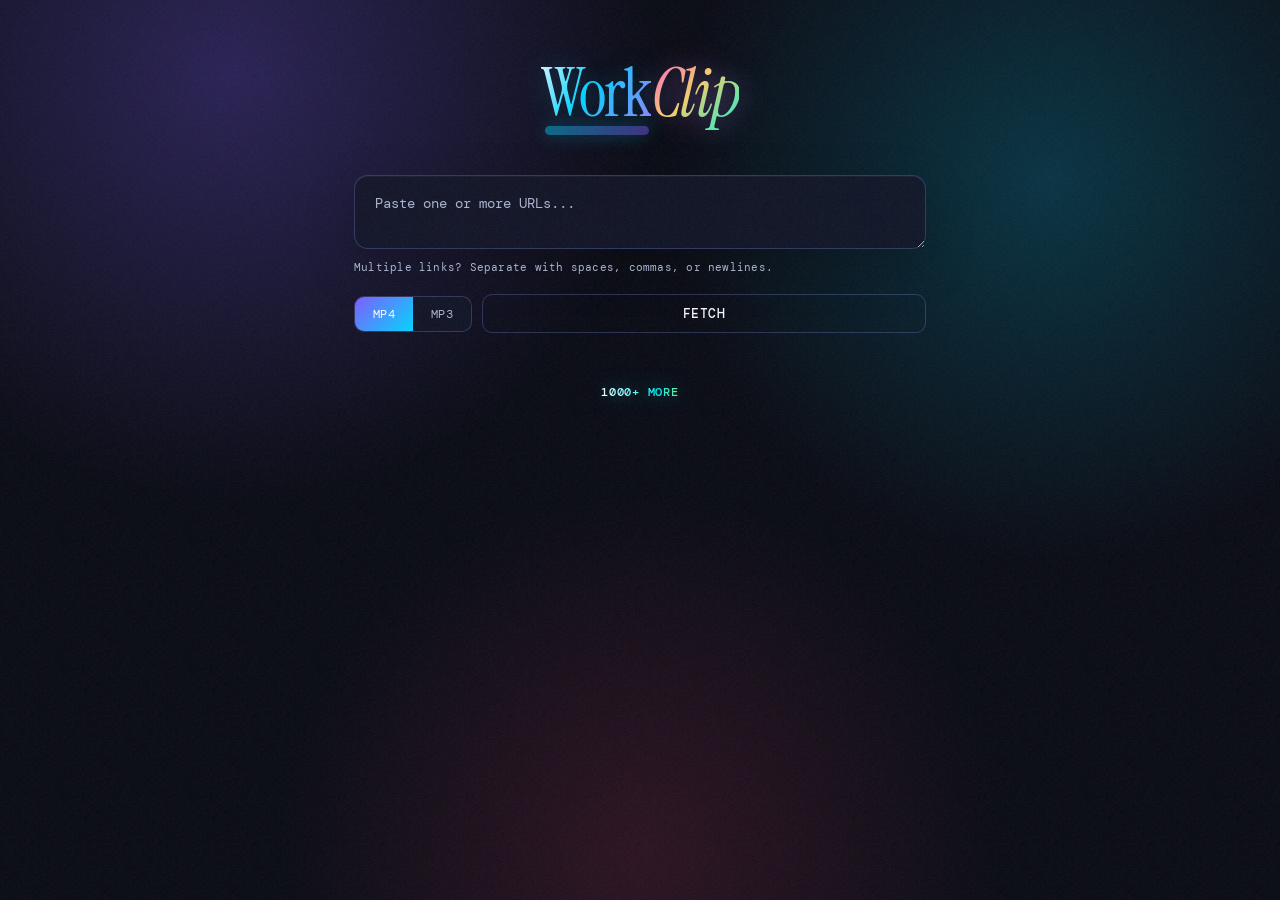
<file: templates/index.html>
<!DOCTYPE html>
<html lang="en">
<head>
  <meta charset="UTF-8">
  <meta name="viewport" content="width=device-width, initial-scale=1.0">
  <title>WorkClip — Free Media Downloader</title>
  <link rel="icon" type="image/png" sizes="32x32" href="/static/icons/icon32.png">
  <link rel="icon" type="image/png" sizes="16x16" href="/static/icons/icon16.png">
  <link rel="apple-touch-icon" sizes="128x128" href="/static/icons/icon128.png">
  <link rel="preconnect" href="https://fonts.googleapis.com">
  <link href="https://fonts.googleapis.com/css2?family=Instrument+Serif:ital@0;1&family=DM+Mono:wght@400;500&display=swap" rel="stylesheet">
  <style>
    :root {
      --bg: #070912;
      --fg: #f6f7fb;
      --accent: #7c5cff;
      --accent-hover: #00d4ff;
      --muted: #aab4cf;
      --card: rgba(16, 20, 38, 0.88);
      --card-border: rgba(138, 153, 255, 0.26);
      --success: #42e695;
      --error: #ff5f7e;
      --radius: 14px;
      --shimmer: linear-gradient(90deg, rgba(43, 50, 82, 0.9) 25%, rgba(59, 70, 112, 0.9) 50%, rgba(43, 50, 82, 0.9) 75%);
    }

    * { margin: 0; padding: 0; box-sizing: border-box; }

    body {
      font-family: 'DM Mono', monospace;
      background:
        radial-gradient(circle at 18% 8%, rgba(124, 92, 255, 0.28), transparent 32%),
        radial-gradient(circle at 82% 20%, rgba(0, 212, 255, 0.20), transparent 30%),
        radial-gradient(circle at 50% 95%, rgba(255, 61, 119, 0.14), transparent 34%),
        var(--bg);
      color: var(--fg);
      min-height: 100vh;
      overflow-x: hidden;
    }

    body::after {
      content: '';
      position: fixed;
      inset: 0;
      opacity: 0.08;
      pointer-events: none;
      background-image: url("data:image/svg+xml,%3Csvg viewBox='0 0 256 256' xmlns='http://www.w3.org/2000/svg'%3E%3Cfilter id='noise'%3E%3CfeTurbulence type='fractalNoise' baseFrequency='0.9' numOctaves='4' stitchTiles='stitch'/%3E%3C/filter%3E%3Crect width='100%25' height='100%25' filter='url(%23noise)'/%3E%3C/svg%3E");
      background-size: 128px;
    }

    .page {
      max-width: 620px;
      margin: 0 auto;
      padding: 60px 24px 80px;
    }

    .brand {
      margin-bottom: 48px;
      text-align: center;
    }
    .brand h1 {
      font-family: 'Instrument Serif', serif;
      font-size: 4.2rem;
      font-weight: 400;
      letter-spacing: -0.03em;
      line-height: 1;
      display: inline-block;
      text-shadow: 0 0 30px rgba(0, 212, 255, 0.24);
      isolation: isolate;
    }
    .brand h1 .brand-work {
      position: relative;
      color: #9df8ff;
      background: linear-gradient(120deg, #ffffff 0%, #00d4ff 42%, #9d7cff 100%);
      -webkit-background-clip: text;
      background-clip: text;
      -webkit-text-fill-color: transparent;
    }
    .brand h1 .brand-work::after {
      content: '';
      position: absolute;
      left: 4px;
      right: 2px;
      bottom: 2px;
      height: 9px;
      border-radius: 999px;
      background: linear-gradient(90deg, rgba(0, 212, 255, 0.45), rgba(124, 92, 255, 0.45));
      box-shadow: 0 0 18px rgba(0, 212, 255, 0.28);
      z-index: -1;
    }
    .brand h1 em {
      font-style: italic;
      color: #ffd166;
      background: linear-gradient(135deg, #ff4fd8, #ffd166 48%, #00f5d4);
      -webkit-background-clip: text;
      background-clip: text;
      -webkit-text-fill-color: transparent;
      filter: drop-shadow(0 0 14px rgba(255, 79, 216, 0.34));
    }
    .brand p {
      margin-top: 10px;
      font-size: 0.78rem;
      color: var(--muted);
      letter-spacing: 0.04em;
      text-transform: uppercase;
    }

    textarea {
      width: 100%;
      padding: 18px 20px;
      border: 1.5px solid var(--card-border);
      border-radius: var(--radius);
      background: var(--card);
      color: var(--fg);
      box-shadow: 0 18px 50px rgba(0, 0, 0, 0.22), inset 0 1px 0 rgba(255, 255, 255, 0.04);
      font-family: 'DM Mono', monospace;
      font-size: 0.88rem;
      outline: none;
      resize: vertical;
      min-height: 56px;
      transition: border-color 0.25s, box-shadow 0.25s;
      margin-bottom: 6px;
    }
    textarea:focus {
      border-color: var(--accent);
      box-shadow: 0 0 0 3px rgba(124, 92, 255, 0.18), 0 0 26px rgba(0, 212, 255, 0.14);
    }
    textarea::placeholder { color: var(--muted); }

    .hint {
      font-size: 0.7rem;
      color: var(--muted);
      margin-bottom: 20px;
      letter-spacing: 0.02em;
    }

    .controls {
      display: flex;
      gap: 10px;
      margin-bottom: 6px;
      align-items: center;
    }
    .pill-group {
      display: flex;
      border: 1.5px solid var(--card-border);
      border-radius: 10px;
      overflow: hidden;
      background: var(--card);
    }
    .pill {
      padding: 9px 18px;
      font-family: 'DM Mono', monospace;
      font-size: 0.76rem;
      border: none;
      background: transparent;
      color: var(--muted);
      cursor: pointer;
      transition: all 0.2s;
      letter-spacing: 0.03em;
      text-transform: uppercase;
    }
    .pill.active { background: linear-gradient(135deg, var(--accent), var(--accent-hover)); color: #fff; }
    .pill:not(.active):hover { color: var(--fg); }

    .fetch-btn {
      flex: 1;
      padding: 10px 20px;
      border: 1.5px solid var(--card-border);
      border-radius: 10px;
      background: transparent;
      color: var(--fg);
      font-family: 'DM Mono', monospace;
      font-size: 0.82rem;
      font-weight: 500;
      cursor: pointer;
      transition: border-color 0.2s, color 0.2s, transform 0.1s;
      letter-spacing: 0.04em;
      text-transform: uppercase;
    }
    .fetch-btn:hover { border-color: var(--muted); color: var(--fg); }
    .fetch-btn:active { transform: scale(0.98); }
    .fetch-btn:disabled { opacity: 0.5; cursor: not-allowed; transform: none; }

    /* Cards */
    .cards { margin-top: 24px; }

    .card {
      display: flex;
      gap: 14px;
      border: 1.5px solid var(--card-border);
      border-radius: var(--radius);
      background: var(--card);
      padding: 14px;
      margin-bottom: 10px;
      animation: slideUp 0.4s cubic-bezier(0.16, 1, 0.3, 1);
    }
    @keyframes slideUp {
      from { opacity: 0; transform: translateY(12px); }
      to { opacity: 1; transform: translateY(0); }
    }

    .card-thumb {
      width: 120px;
      min-width: 120px;
      height: 80px;
      border-radius: 8px;
      overflow: hidden;
      background: var(--card-border);
      flex-shrink: 0;
      position: relative;
    }
    .card-thumb img {
      width: 100%;
      height: 100%;
      object-fit: cover;
      display: block;
    }
    /* No-thumbnail icon */
    .card-thumb .no-thumb {
      width: 100%;
      height: 100%;
      display: flex;
      align-items: center;
      justify-content: center;
      color: var(--muted);
    }
    .card-thumb .no-thumb svg {
      width: 28px;
      height: 28px;
      opacity: 0.5;
    }

    /* Shimmer skeleton for loading state */
    .card-thumb.loading {
      background: var(--shimmer);
      background-size: 200% 100%;
      animation: shimmer 1.5s infinite;
    }
    .skeleton-line {
      height: 12px;
      border-radius: 4px;
      background: var(--shimmer);
      background-size: 200% 100%;
      animation: shimmer 1.5s infinite;
      margin-bottom: 6px;
    }
    .skeleton-line.short { width: 40%; height: 10px; }
    .skeleton-line.medium { width: 75%; }
    @keyframes shimmer {
      0% { background-position: 200% 0; }
      100% { background-position: -200% 0; }
    }

    .card-body {
      flex: 1;
      min-width: 0;
      display: flex;
      flex-direction: column;
      justify-content: center;
    }
    .card-title {
      font-family: 'Instrument Serif', serif;
      font-size: 1rem;
      line-height: 1.3;
      color: var(--fg);
      margin-bottom: 2px;
      overflow: hidden;
      text-overflow: ellipsis;
      white-space: nowrap;
    }
    .card-meta {
      font-size: 0.68rem;
      color: var(--muted);
      letter-spacing: 0.03em;
      text-transform: uppercase;
      margin-bottom: 8px;
    }

    .card-actions {
      display: flex;
      gap: 6px;
      align-items: center;
      flex-wrap: wrap;
    }

    .card-dl-btn {
      padding: 6px 14px;
      border: none;
      border-radius: 7px;
      background: var(--fg);
      color: var(--bg);
      font-family: 'DM Mono', monospace;
      font-size: 0.7rem;
      font-weight: 500;
      cursor: pointer;
      transition: all 0.2s;
      letter-spacing: 0.03em;
      text-transform: uppercase;
    }
    .card-dl-btn:hover { background: #2d2d2a; }
    .card-dl-btn:disabled { opacity: 0.4; cursor: not-allowed; }
    .card-dl-btn.done { background: var(--success); color: #fff; }
    .card-dl-btn.error { background: var(--error); color: #fff; }

    .card-status {
      font-size: 0.68rem;
      color: var(--muted);
    }
    .card-status.downloading { color: var(--accent); }
    .card-status.done { color: var(--success); }
    .card-status.error { color: var(--error); }

    .q-chip {
      padding: 4px 10px;
      border: 1.5px solid var(--card-border);
      border-radius: 6px;
      background: transparent;
      color: var(--muted);
      font-family: 'DM Mono', monospace;
      font-size: 0.65rem;
      cursor: pointer;
      transition: all 0.2s;
    }
    .q-chip.active {
      border-color: var(--fg);
      color: var(--fg);
      background: rgba(26,26,24,0.04);
    }
    .q-chip:hover:not(.active) { border-color: var(--muted); }

    /* Error card */
    .card.card-error {
      border-color: rgba(196, 61, 61, 0.2);
      background: rgba(196, 61, 61, 0.03);
    }
    .card-error-icon {
      width: 100%;
      height: 100%;
      display: flex;
      align-items: center;
      justify-content: center;
      background: rgba(196, 61, 61, 0.08);
      color: var(--error);
    }
    .card-error-icon svg {
      width: 24px;
      height: 24px;
    }
    .card-error-msg {
      font-size: 0.72rem;
      color: var(--error);
      margin-top: 2px;
      line-height: 1.4;
    }
    .card-error-url {
      font-size: 0.65rem;
      color: var(--muted);
      word-break: break-all;
      margin-top: 4px;
    }

    /* Download all bar */
    .dl-all-bar {
      display: flex;
      gap: 10px;
      margin-top: 16px;
    }
    .dl-all-btn {
      flex: 1;
      padding: 12px;
      border: none;
      border-radius: 10px;
      background: var(--fg);
      color: var(--bg);
      font-family: 'DM Mono', monospace;
      font-size: 0.82rem;
      font-weight: 500;
      cursor: pointer;
      transition: all 0.2s;
      letter-spacing: 0.04em;
      text-transform: uppercase;
    }
    .dl-all-btn:hover { background: #2d2d2a; }
    .dl-all-btn:disabled { opacity: 0.4; cursor: not-allowed; }

    .spin {
      display: inline-block;
      width: 10px; height: 10px;
      border: 2px solid currentColor;
      border-right-color: transparent;
      border-radius: 50%;
      animation: spin 0.6s linear infinite;
      vertical-align: middle;
    }
    @keyframes spin { to { transform: rotate(360deg); } }

    .footer {
      margin-top: 48px;
      text-align: center;
      font-size: 0.74rem;
      font-weight: 500;
      letter-spacing: 0.065em;
      text-transform: uppercase;
      line-height: 2;
      text-shadow: 0 0 18px rgba(0, 245, 255, 0.28);
    }
    .footer span {
      display: inline-block;
      color: #f8fbff;
      background: linear-gradient(90deg, #ffffff, #00f5ff, #ffea00, #ff4fd8, #ffffff);
      background-size: 280% auto;
      -webkit-background-clip: text;
      background-clip: text;
      -webkit-text-fill-color: transparent;
      animation: platformGlow 5.5s ease-in-out infinite, platformFloat 3.8s ease-in-out infinite;
      filter: drop-shadow(0 0 10px rgba(0, 245, 255, 0.26));
      will-change: transform, filter, background-position;
    }
    .footer span:nth-of-type(1) {
      animation-delay: 0s, 0s;
    }
    .footer span:nth-of-type(2) {
      animation-delay: 0.28s, 0.28s;
    }
    .footer span:nth-of-type(3) {
      animation-delay: 0.56s, 0.56s;
    }
    .footer span:hover {
      filter: saturate(1.6);
    }
    @keyframes platformGlow {
      0%, 100% { background-position: 0% center; filter: saturate(1); }
      50% { background-position: 100% center; filter: saturate(1.35); }
    }
    @keyframes platformFloat {
      0%, 100% { transform: translateY(0); opacity: 0.96; }
      50% { transform: translateY(-4px); opacity: 1; }
    }

    /* Mobile */
    @media (max-width: 500px) {
      .brand h1 { font-size: 3rem; }
      .page { padding: 40px 16px 60px; }
      .card { flex-direction: column; gap: 10px; }
      .card-thumb {
        width: 100%;
        min-width: unset;
        height: 160px;
      }
      .card-title { white-space: normal; }
      .controls { flex-wrap: wrap; }
      .fetch-btn { width: 100%; }
    }
  </style>
</head>
<body>
  <div class="page">
    <div class="brand">
      <h1><span class="brand-work">Work</span><em>Clip</em></h1>
    </div>

    <textarea id="urls" placeholder="Paste one or more URLs..." rows="2"></textarea>
    <p class="hint">Multiple links? Separate with spaces, commas, or newlines.</p>

    <div class="controls">
      <div class="pill-group">
        <button class="pill active" data-format="video" type="button">MP4</button>
        <button class="pill" data-format="audio" type="button">MP3</button>
      </div>
      <button class="fetch-btn" id="goBtn" type="button">Fetch</button>
    </div>

    <div id="cards" class="cards"></div>

    <div class="footer">
      <span>1000+ more</span>
    </div>
  </div>

  <script>
    let currentFormat = 'video';
    let cardData = [];

    const goBtn = document.getElementById('goBtn');
    const urlsInput = document.getElementById('urls');
    const cardsEl = document.getElementById('cards');

    function setFormat(btn) {
      document.querySelectorAll('.pill').forEach(b => b.classList.remove('active'));
      btn.classList.add('active');
      currentFormat = btn.dataset.format;
    }

    function parseUrls(text) {
      return [...new Set(text.split(/[\s,]+/).map(u => u.trim()).filter(u => u.startsWith('http')))];
    }

    function fmtDur(s) {
      if (!s) return '';
      const m = Math.floor(s / 60);
      const sec = Math.floor(s % 60);
      return `${m}:${sec.toString().padStart(2, '0')}`;
    }

    function esc(s) {
      const d = document.createElement('div');
      d.textContent = s;
      return d.innerHTML;
    }

    function friendlyError(err) {
      if (!err) return 'Something went wrong';
      if (err.includes('Unsupported URL')) return 'This URL is not supported';
      if (err.includes('Video unavailable')) return 'Video is unavailable or private';
      if (err.includes('Private video')) return 'This video is private';
      if (err.includes('HTTP Error 403')) return 'Access denied by the platform';
      if (err.includes('HTTP Error 404')) return 'Video not found';
      if (err.includes('copyright')) return 'Video blocked due to copyright';
      if (err.includes('geo')) return 'Video not available in your region';
      if (err.includes('timed out') || err.includes('Timed out')) return 'Request timed out — try again';
      if (err.includes('network') || err.includes('Network')) return 'Network error — check your connection';
      return err.length > 90 ? err.slice(0, 90) + '...' : err;
    }

    function noThumbSvg() {
      return '<svg viewBox="0 0 24 24" fill="none" stroke="currentColor" stroke-width="1.5" stroke-linecap="round" stroke-linejoin="round"><rect x="2" y="2" width="20" height="20" rx="2"/><circle cx="8" cy="8" r="1.5"/><path d="m21 15-5-5L5 21"/></svg>';
    }

    function audioSvg() {
      return '<svg viewBox="0 0 24 24" fill="currentColor" stroke="none"><polygon points="5 3 19 12 5 21 5 3"/></svg>';
    }

    function errorSvg() {
      return '<svg viewBox="0 0 24 24" fill="none" stroke="currentColor" stroke-width="2" stroke-linecap="round"><circle cx="12" cy="12" r="10"/><line x1="15" y1="9" x2="9" y2="15"/><line x1="9" y1="9" x2="15" y2="15"/></svg>';
    }

    urlsInput.addEventListener('keydown', e => {
      if (e.key === 'Enter' && !e.shiftKey) { e.preventDefault(); go(); }
    });

    goBtn.addEventListener('click', go);

    document.querySelectorAll('.pill').forEach(btn => btn.addEventListener('click', () => setFormat(btn)));

    async function go() {
      const urls = parseUrls(urlsInput.value);
      if (!urls.length) return;

      goBtn.disabled = true;
      goBtn.textContent = 'Loading...';
      cardsEl.innerHTML = '';
      cardData = [];

      for (let i = 0; i < urls.length; i++) {
        const url = urls[i];
        const idx = cardData.length;
        cardData.push({ url, status: 'loading' });
        renderCard(idx);

        try {
          const res = await fetch('/api/info', {
            method: 'POST',
            headers: { 'Content-Type': 'application/json' },
            body: JSON.stringify({ url }),
          });
          const data = await res.json();
          if (data.error) {
            cardData[idx] = { ...cardData[idx], status: 'info-error', error: data.error };
          } else {
            cardData[idx] = {
              ...cardData[idx],
              status: 'ready',
              title: data.title || '',
              thumbnail: data.thumbnail || '',
              duration: data.duration,
              uploader: data.uploader || '',
              formats: data.formats || [],
              selectedFormatId: data.formats?.[0]?.id || null,
            };
          }
        } catch (err) {
          cardData[idx] = { ...cardData[idx], status: 'info-error', error: err.message };
        }
        renderCard(idx);
      }

      if (cardData.filter(c => c.status === 'ready').length > 1) {
        renderDownloadAll();
      }

      goBtn.disabled = false;
      goBtn.textContent = 'Fetch';
    }

    function renderCard(idx) {
      const c = cardData[idx];
      let el = document.getElementById(`card-${idx}`);
      if (!el) {
        el = document.createElement('div');
        el.id = `card-${idx}`;
        el.className = 'card';
        cardsEl.appendChild(el);
      }

      if (c.status === 'loading') {
        el.className = 'card';
        el.innerHTML = '<div class="card-thumb loading"></div><div class="card-body"><div class="skeleton-line medium"></div><div class="skeleton-line short"></div></div>';
        return;
      }

      if (c.status === 'info-error') {
        el.className = 'card card-error';
        el.innerHTML = `<div class="card-thumb"><div class="card-error-icon">${errorSvg()}</div></div><div class="card-body"><div class="card-title" style="color:var(--error)">Could not fetch video</div><div class="card-error-msg">${esc(friendlyError(c.error || ''))}</div><div class="card-error-url">${esc(c.url)}</div></div>`;
        return;
      }

      el.className = 'card';
      const isAudio = currentFormat === 'audio';

      let thumbHtml;
      if (isAudio) {
        thumbHtml = `<div class="no-thumb" style="color:var(--accent)">${audioSvg()}</div>`;
      } else if (c.thumbnail) {
        thumbHtml = `<img src="${esc(c.thumbnail)}" alt="">`;
      } else {
        thumbHtml = `<div class="no-thumb">${noThumbSvg()}</div>`;
      }

      let qualityChips = '';
      if (!isAudio && c.formats && c.formats.length > 1) {
        qualityChips = c.formats.map(f =>
          `<button class="q-chip${f.id === c.selectedFormatId ? ' active' : ''}" data-action="quality" data-idx="${idx}" data-format-id="${esc(f.id)}" type="button">${esc(f.label)}</button>`
        ).join('');
      }

      let actionHtml = '';
      if (c.status === 'ready') {
        actionHtml = `<button class="card-dl-btn" data-action="download" data-idx="${idx}" type="button">Download</button>${qualityChips}`;
      } else if (c.status === 'downloading') {
        actionHtml = '<span class="card-status downloading"><span class="spin"></span> Downloading...</span>';
      } else if (c.status === 'done') {
        actionHtml = `<button class="card-dl-btn done" data-action="save" data-idx="${idx}" type="button">Save</button><span class="card-status done">${esc(c.filename || '')}</span>`;
      } else if (c.status === 'error') {
        actionHtml = `<button class="card-dl-btn" data-action="download" data-idx="${idx}" type="button">Retry</button><span class="card-status error">${esc(friendlyError(c.error || 'Download failed'))}</span>`;
      }

      el.innerHTML = `<div class="card-thumb">${thumbHtml}</div><div class="card-body"><div class="card-title">${esc(c.title || 'Untitled')}</div><div class="card-meta">${esc(c.uploader)}${c.duration ? ' · ' + fmtDur(c.duration) : ''}</div><div class="card-actions">${actionHtml}</div></div>`;
    }

    function renderDownloadAll() {
      const existing = document.getElementById('dl-all-bar');
      if (existing) existing.remove();

      const bar = document.createElement('div');
      bar.id = 'dl-all-bar';
      bar.className = 'dl-all-bar';
      bar.innerHTML = '<button class="dl-all-btn" data-action="download-all" type="button">Download All</button>';
      cardsEl.appendChild(bar);
    }

    function pickFormat(idx, formatId) {
      cardData[idx].selectedFormatId = formatId;
      renderCard(idx);
    }

    async function dlCard(idx) {
      const c = cardData[idx];
      c.status = 'downloading';
      c.error = null;
      renderCard(idx);

      try {
        const res = await fetch('/api/download', {
          method: 'POST',
          headers: { 'Content-Type': 'application/json' },
          body: JSON.stringify({
            url: c.url,
            format: currentFormat,
            format_id: c.selectedFormatId,
            title: c.title || '',
          }),
        });
        const data = await res.json();
        if (data.error) {
          c.status = 'error';
          c.error = data.error;
          renderCard(idx);
          return;
        }
        c.jobId = data.job_id;
        pollCard(idx);
      } catch (err) {
        c.status = 'error';
        c.error = err.message;
        renderCard(idx);
      }
    }

    function pollCard(idx) {
      const c = cardData[idx];
      const iv = setInterval(async () => {
        try {
          const res = await fetch(`/api/status/${c.jobId}`);
          const data = await res.json();
          if (data.status === 'done') {
            clearInterval(iv);
            c.status = 'done';
            c.filename = data.filename;
            renderCard(idx);
            saveCard(idx);
          } else if (data.status === 'error') {
            clearInterval(iv);
            c.status = 'error';
            c.error = data.error;
            renderCard(idx);
          }
        } catch {
          clearInterval(iv);
          c.status = 'error';
          c.error = 'Lost connection to server';
          renderCard(idx);
        }
      }, 1000);
    }

    function saveCard(idx) {
      const c = cardData[idx];
      if (!c.jobId) return;
      const a = document.createElement('a');
      a.href = `/api/file/${c.jobId}`;
      a.download = c.filename || 'download';
      document.body.appendChild(a);
      a.click();
      document.body.removeChild(a);
    }

    async function dlAll() {
      const btn = document.querySelector('.dl-all-btn');
      if (btn) { btn.disabled = true; btn.textContent = 'Downloading...'; }

      for (let i = 0; i < cardData.length; i++) {
        if (cardData[i].status === 'ready') {
          await dlCard(i);
        }
      }

      if (btn) { btn.disabled = false; btn.textContent = 'Download All'; }
    }

    cardsEl.addEventListener('click', e => {
      const target = e.target.closest('button[data-action]');
      if (!target) return;
      const action = target.dataset.action;
      const idx = Number(target.dataset.idx);

      if (action === 'quality') pickFormat(idx, target.dataset.formatId);
      if (action === 'download') dlCard(idx);
      if (action === 'save') saveCard(idx);
      if (action === 'download-all') dlAll();
    });
  </script>
</body>
</html>
</file>
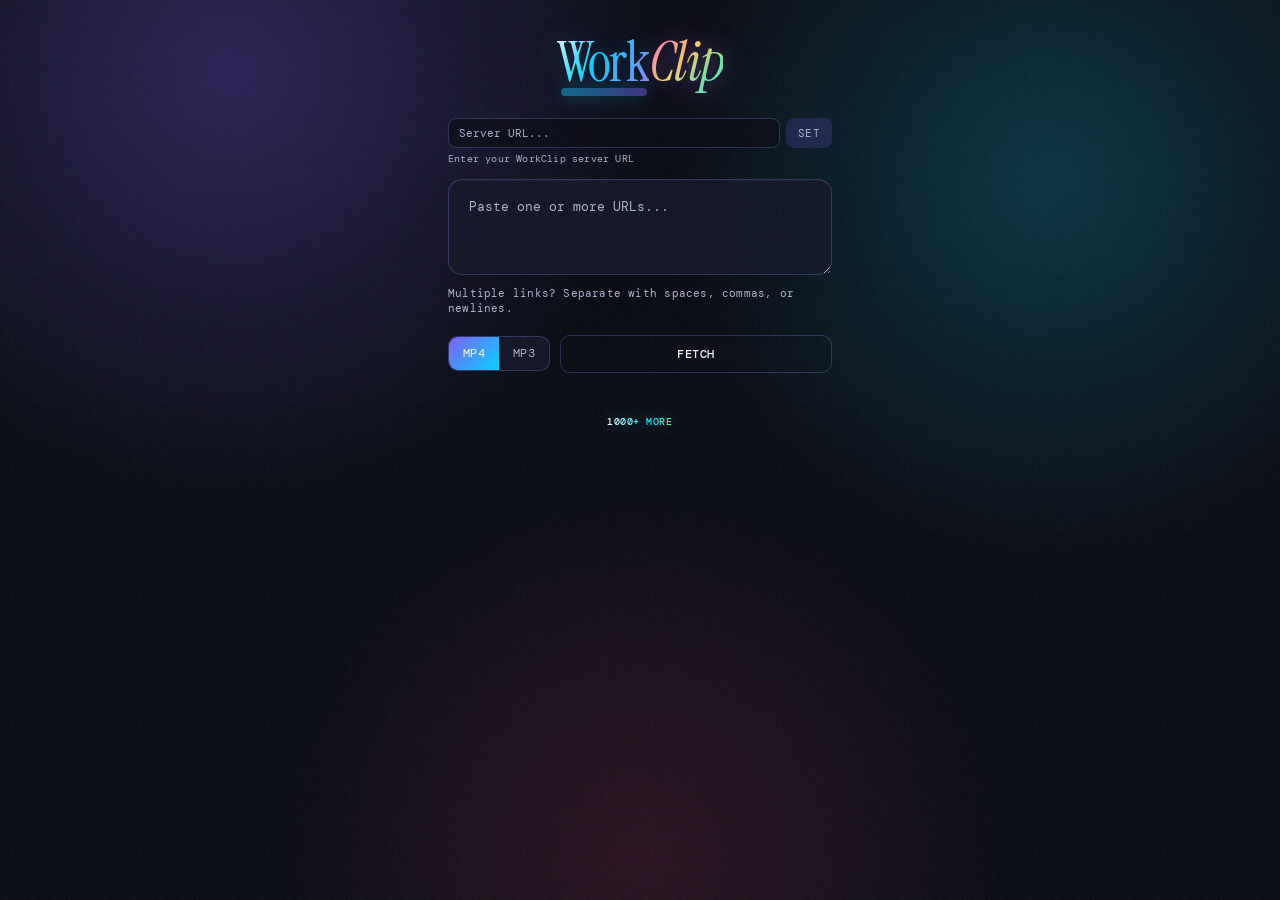
<file: extension/sidepanel.html>
<!DOCTYPE html>
<html lang="en">
<head>
  <meta charset="UTF-8">
  <meta name="viewport" content="width=device-width, initial-scale=1.0">
  <title>WorkClip</title>
  <link rel="preconnect" href="https://fonts.googleapis.com">
  <link href="https://fonts.googleapis.com/css2?family=Instrument+Serif:ital@0;1&family=DM+Mono:wght@400;500&display=swap" rel="stylesheet">
  <link rel="stylesheet" href="sidepanel.css">
</head>
<body>
  <div class="page">
    <div class="brand">
      <h1><span class="brand-work">Work</span><em>Clip</em></h1>
    </div>

    <div class="server-row">
      <input id="serverUrl" type="url" spellcheck="false" placeholder="Server URL...">
      <button id="saveServerBtn" type="button">Set</button>
    </div>
    <p id="serverStatus" class="server-hint">Enter your WorkClip server URL</p>

    <textarea id="urls" placeholder="Paste one or more URLs..." rows="3"></textarea>
    <p class="hint">Multiple links? Separate with spaces, commas, or newlines.</p>

    <div class="controls">
      <div class="pill-group">
        <button class="pill active" data-format="video" type="button">MP4</button>
        <button class="pill" data-format="audio" type="button">MP3</button>
      </div>
      <button class="fetch-btn" id="goBtn" type="button">Fetch</button>
    </div>

    <div id="cards" class="cards"></div>

    <div class="footer">
      <span>1000+ more</span>
    </div>
  </div>

  <script src="sidepanel.js"></script>
</body>
</html>
</file>
<file: extension/sidepanel.css>
:root {
  --bg: #070912;
  --fg: #f6f7fb;
  --accent: #7c5cff;
  --accent-hover: #00d4ff;
  --muted: #aab4cf;
  --card: rgba(16, 20, 38, 0.88);
  --card-border: rgba(138, 153, 255, 0.26);
  --success: #42e695;
  --error: #ff5f7e;
  --radius: 14px;
  --shimmer: linear-gradient(90deg, rgba(43, 50, 82, 0.9) 25%, rgba(59, 70, 112, 0.9) 50%, rgba(43, 50, 82, 0.9) 75%);
}

* { margin: 0; padding: 0; box-sizing: border-box; }

body {
  font-family: 'DM Mono', monospace;
  background:
    radial-gradient(circle at 18% 8%, rgba(124, 92, 255, 0.28), transparent 32%),
    radial-gradient(circle at 82% 20%, rgba(0, 212, 255, 0.20), transparent 30%),
    radial-gradient(circle at 50% 95%, rgba(255, 61, 119, 0.14), transparent 34%),
    var(--bg);
  color: var(--fg);
  min-height: 100vh;
  overflow-x: hidden;
}

body::after {
  content: '';
  position: fixed;
  inset: 0;
  opacity: 0.08;
  pointer-events: none;
  background-image: url("data:image/svg+xml,%3Csvg viewBox='0 0 256 256' xmlns='http://www.w3.org/2000/svg'%3E%3Cfilter id='noise'%3E%3CfeTurbulence type='fractalNoise' baseFrequency='0.9' numOctaves='4' stitchTiles='stitch'/%3E%3C/filter%3E%3Crect width='100%25' height='100%25' filter='url(%23noise)'/%3E%3C/svg%3E");
  background-size: 128px;
}

.page {
  max-width: 420px;
  margin: 0 auto;
  padding: 34px 18px 48px;
}

.brand {
  margin-bottom: 28px;
  text-align: center;
}

.brand h1 {
  font-family: 'Instrument Serif', serif;
  font-size: 3.5rem;
  font-weight: 400;
  letter-spacing: -0.03em;
  line-height: 1;
  display: inline-block;
  text-shadow: 0 0 30px rgba(0, 212, 255, 0.24);
  isolation: isolate;
}

.brand h1 .brand-work {
  position: relative;
  color: #9df8ff;
  background: linear-gradient(120deg, #ffffff 0%, #00d4ff 42%, #9d7cff 100%);
  -webkit-background-clip: text;
  background-clip: text;
  -webkit-text-fill-color: transparent;
}

.brand h1 .brand-work::after {
  content: '';
  position: absolute;
  left: 4px;
  right: 2px;
  bottom: 2px;
  height: 8px;
  border-radius: 999px;
  background: linear-gradient(90deg, rgba(0, 212, 255, 0.45), rgba(124, 92, 255, 0.45));
  box-shadow: 0 0 18px rgba(0, 212, 255, 0.28);
  z-index: -1;
}

.brand h1 em {
  font-style: italic;
  color: #ffd166;
  background: linear-gradient(135deg, #ff4fd8, #ffd166 48%, #00f5d4);
  -webkit-background-clip: text;
  background-clip: text;
  -webkit-text-fill-color: transparent;
  filter: drop-shadow(0 0 14px rgba(255, 79, 216, 0.34));
}

.brand p {
  margin-top: 10px;
  font-size: 0.72rem;
  color: var(--muted);
  letter-spacing: 0.04em;
  text-transform: uppercase;
}

.server-row {
  display: flex;
  gap: 6px;
  margin-bottom: 4px;
}

.server-row input {
  flex: 1;
  min-width: 0;
  border: 1px solid var(--card-border);
  border-radius: 8px;
  background: rgba(7, 9, 18, 0.72);
  color: var(--fg);
  padding: 7px 10px;
  font-family: 'DM Mono', monospace;
  font-size: 0.68rem;
  outline: none;
  transition: border-color 0.2s;
}

.server-row input:focus {
  border-color: var(--accent);
}

.server-row input::placeholder {
  color: var(--muted);
}

.server-row button {
  border: none;
  border-radius: 8px;
  background: rgba(124, 92, 255, 0.18);
  color: var(--muted);
  padding: 0 12px;
  font-family: 'DM Mono', monospace;
  font-size: 0.66rem;
  letter-spacing: 0.04em;
  text-transform: uppercase;
  cursor: pointer;
  transition: background 0.2s, color 0.2s;
  white-space: nowrap;
}

.server-row button:hover {
  background: var(--accent);
  color: #fff;
}

.server-hint {
  font-size: 0.62rem;
  color: var(--muted);
  margin-bottom: 14px;
  letter-spacing: 0.02em;
}

.server-hint.ok { color: var(--success); }
.server-hint.error { color: var(--error); }

textarea {
  width: 100%;
  padding: 18px 20px;
  border: 1.5px solid var(--card-border);
  border-radius: var(--radius);
  background: var(--card);
  color: var(--fg);
  box-shadow: 0 18px 50px rgba(0, 0, 0, 0.22), inset 0 1px 0 rgba(255, 255, 255, 0.04);
  font: inherit;
  font-size: 0.84rem;
  outline: none;
  resize: vertical;
  min-height: 96px;
  transition: border-color 0.25s, box-shadow 0.25s;
  margin-bottom: 6px;
}

textarea:focus {
  border-color: var(--accent);
  box-shadow: 0 0 0 3px rgba(124, 92, 255, 0.18), 0 0 26px rgba(0, 212, 255, 0.14);
}

textarea::placeholder { color: var(--muted); }

.hint {
  font-size: 0.66rem;
  color: var(--muted);
  margin-bottom: 18px;
  letter-spacing: 0.02em;
  line-height: 1.45;
}

.controls {
  display: flex;
  gap: 10px;
  margin-bottom: 6px;
  align-items: center;
}

.pill-group {
  display: flex;
  border: 1.5px solid var(--card-border);
  border-radius: 10px;
  overflow: hidden;
  background: var(--card);
}

.pill {
  padding: 9px 14px;
  font: inherit;
  font-size: 0.72rem;
  border: none;
  background: transparent;
  color: var(--muted);
  cursor: pointer;
  transition: all 0.2s;
  letter-spacing: 0.03em;
  text-transform: uppercase;
}

.pill.active { background: linear-gradient(135deg, var(--accent), var(--accent-hover)); color: #fff; }
.pill:not(.active):hover { color: var(--fg); }

.fetch-btn {
  flex: 1;
  padding: 10px 18px;
  border: 1.5px solid var(--card-border);
  border-radius: 10px;
  background: transparent;
  color: var(--fg);
  font: inherit;
  font-size: 0.78rem;
  font-weight: 500;
  cursor: pointer;
  transition: border-color 0.2s, color 0.2s, transform 0.1s;
  letter-spacing: 0.04em;
  text-transform: uppercase;
}

.fetch-btn:hover { border-color: var(--muted); color: var(--fg); }
.fetch-btn:active { transform: scale(0.98); }
.fetch-btn:disabled { opacity: 0.5; cursor: not-allowed; transform: none; }

.cards { margin-top: 22px; }

.card {
  display: flex;
  gap: 12px;
  border: 1.5px solid var(--card-border);
  border-radius: var(--radius);
  background: var(--card);
  padding: 12px;
  margin-bottom: 10px;
  animation: slideUp 0.4s cubic-bezier(0.16, 1, 0.3, 1);
}

@keyframes slideUp {
  from { opacity: 0; transform: translateY(12px); }
  to { opacity: 1; transform: translateY(0); }
}

.card-thumb {
  width: 96px;
  min-width: 96px;
  height: 66px;
  border-radius: 8px;
  overflow: hidden;
  background: var(--card-border);
  flex-shrink: 0;
  position: relative;
}

.card-thumb img {
  width: 100%;
  height: 100%;
  object-fit: cover;
  display: block;
}

.card-thumb .no-thumb {
  width: 100%;
  height: 100%;
  display: flex;
  align-items: center;
  justify-content: center;
  color: var(--muted);
}

.card-thumb .no-thumb svg {
  width: 28px;
  height: 28px;
  opacity: 0.5;
}

.card-thumb.loading {
  background: var(--shimmer);
  background-size: 200% 100%;
  animation: shimmer 1.5s infinite;
}

.skeleton-line {
  height: 12px;
  border-radius: 4px;
  background: var(--shimmer);
  background-size: 200% 100%;
  animation: shimmer 1.5s infinite;
  margin-bottom: 6px;
}

.skeleton-line.short { width: 40%; height: 10px; }
.skeleton-line.medium { width: 75%; }

@keyframes shimmer {
  0% { background-position: 200% 0; }
  100% { background-position: -200% 0; }
}

.card-body {
  flex: 1;
  min-width: 0;
  display: flex;
  flex-direction: column;
  justify-content: center;
}

.card-title {
  font-family: 'Instrument Serif', serif;
  font-size: 0.98rem;
  line-height: 1.3;
  color: var(--fg);
  margin-bottom: 2px;
  overflow: hidden;
  text-overflow: ellipsis;
  white-space: nowrap;
}

.card-meta {
  font-size: 0.64rem;
  color: var(--muted);
  letter-spacing: 0.03em;
  text-transform: uppercase;
  margin-bottom: 8px;
}

.card-actions {
  display: flex;
  gap: 6px;
  align-items: center;
  flex-wrap: wrap;
}

.card-dl-btn, .dl-all-btn {
  padding: 6px 13px;
  border: none;
  border-radius: 7px;
  background: var(--fg);
  color: var(--bg);
  font: inherit;
  font-size: 0.68rem;
  font-weight: 500;
  cursor: pointer;
  transition: all 0.2s;
  letter-spacing: 0.03em;
  text-transform: uppercase;
}

.card-dl-btn:hover, .dl-all-btn:hover { background: #2d2d2a; }
.card-dl-btn:disabled, .dl-all-btn:disabled { opacity: 0.4; cursor: not-allowed; }
.card-dl-btn.done { background: var(--success); color: #fff; }
.card-dl-btn.error { background: var(--error); color: #fff; }

.card-status {
  font-size: 0.66rem;
  color: var(--muted);
  overflow-wrap: anywhere;
}

.card-status.downloading { color: var(--accent-hover); }
.card-status.done { color: var(--success); }
.card-status.error { color: var(--error); }

.q-chip {
  padding: 4px 9px;
  border: 1.5px solid var(--card-border);
  border-radius: 6px;
  background: transparent;
  color: var(--muted);
  font: inherit;
  font-size: 0.62rem;
  cursor: pointer;
  transition: all 0.2s;
}

.q-chip.active {
  border-color: var(--fg);
  color: var(--fg);
  background: rgba(255, 255, 255, 0.08);
}

.q-chip:hover:not(.active) { border-color: var(--muted); }

.card.card-error {
  border-color: rgba(255, 95, 126, 0.34);
  background: rgba(255, 95, 126, 0.06);
}

.card-error-icon {
  width: 100%;
  height: 100%;
  display: flex;
  align-items: center;
  justify-content: center;
  background: rgba(255, 95, 126, 0.12);
  color: var(--error);
}

.card-error-icon svg {
  width: 24px;
  height: 24px;
}

.card-error-msg {
  font-size: 0.7rem;
  color: var(--error);
  margin-top: 2px;
  line-height: 1.4;
}

.card-error-url {
  font-size: 0.62rem;
  color: var(--muted);
  word-break: break-all;
  margin-top: 4px;
}

.dl-all-bar {
  display: flex;
  gap: 10px;
  margin-top: 16px;
}

.dl-all-btn {
  flex: 1;
  padding: 12px;
}

.spin {
  display: inline-block;
  width: 10px;
  height: 10px;
  border: 2px solid currentColor;
  border-right-color: transparent;
  border-radius: 50%;
  animation: spin 0.6s linear infinite;
  vertical-align: middle;
}

@keyframes spin { to { transform: rotate(360deg); } }

.footer {
  margin-top: 40px;
  text-align: center;
  font-size: 0.62rem;
  font-weight: 500;
  letter-spacing: 0.055em;
  text-transform: uppercase;
  line-height: 1.8;
  text-shadow: 0 0 18px rgba(0, 245, 255, 0.28);
}

.footer span {
  display: inline-block;
  color: #f8fbff;
  background: linear-gradient(90deg, #ffffff, #00f5ff, #ffea00, #ff4fd8, #ffffff);
  background-size: 280% auto;
  -webkit-background-clip: text;
  background-clip: text;
  -webkit-text-fill-color: transparent;
  animation: platformGlow 5.5s ease-in-out infinite, platformFloat 3.8s ease-in-out infinite;
  filter: drop-shadow(0 0 10px rgba(0, 245, 255, 0.26));
  will-change: transform, filter, background-position;
}

.footer span:nth-of-type(2) { animation-delay: 0.28s, 0.28s; }
.footer span:nth-of-type(3) { animation-delay: 0.56s, 0.56s; }
.footer span:hover { filter: saturate(1.6); }

@keyframes platformGlow {
  0%, 100% { background-position: 0% center; filter: saturate(1); }
  50% { background-position: 100% center; filter: saturate(1.35); }
}

@keyframes platformFloat {
  0%, 100% { transform: translateY(0); opacity: 0.96; }
  50% { transform: translateY(-4px); opacity: 1; }
}

@media (max-width: 360px) {
  .page { padding: 28px 14px 42px; }
  .brand h1 { font-size: 3rem; }
  .controls { flex-wrap: wrap; }
  .fetch-btn { width: 100%; }
  .card { flex-direction: column; }
  .card-thumb { width: 100%; min-width: unset; height: 140px; }
}
</file>
